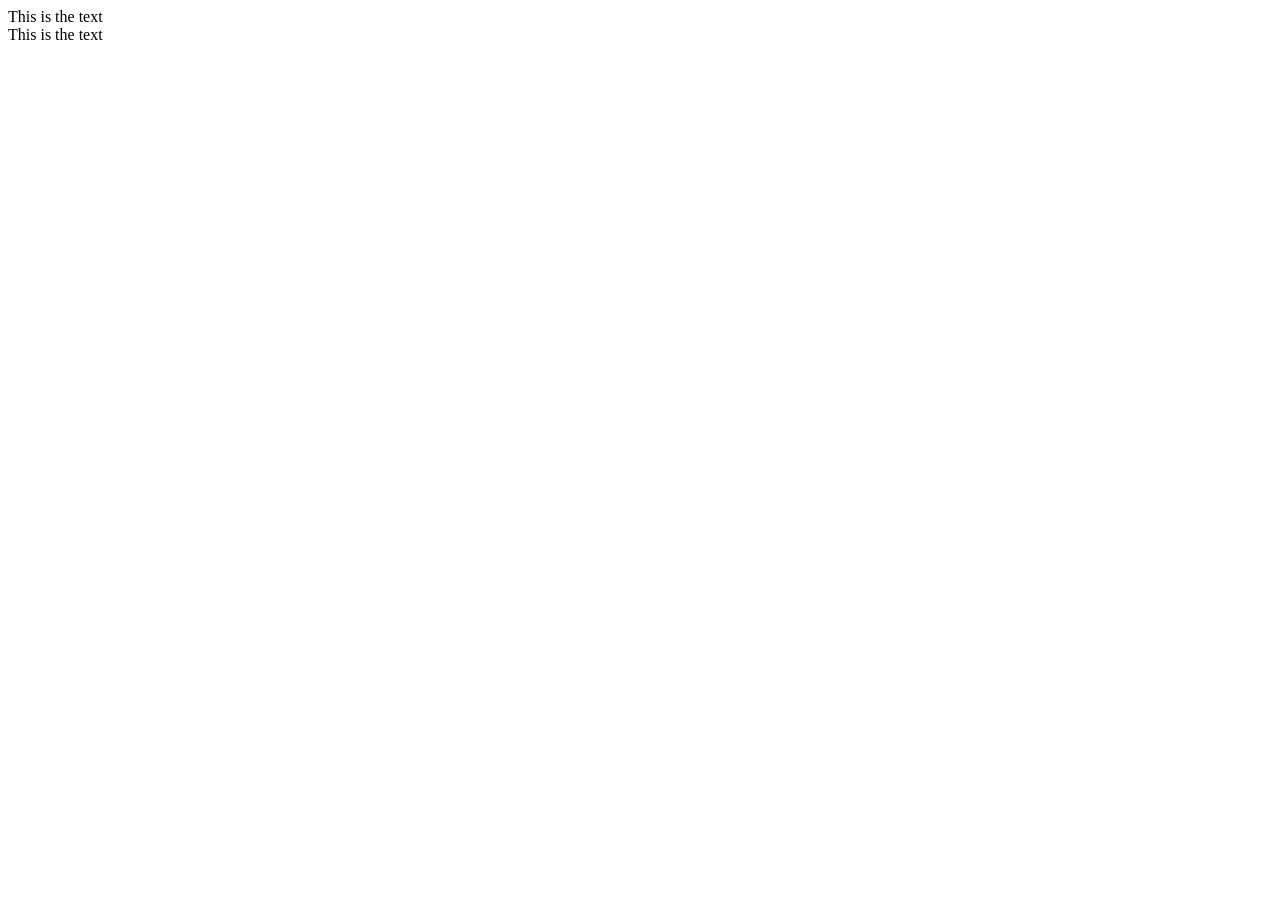
<file: bootstrap-5.3.8/dist/index.html>
<!DOCTYPE html>
<html lang="en">
<head>
    <meta charset="UTF-8">
    <meta name="viewport" content="width=device-width, initial-scale=1.0">
    <title>Document</title>
    <link src="css/bootstrap.css" rel="stylesheet">
</head>
<body>
    <div class="container border">
      <div class="row">
        <div class="col-3"> This is the text</div>
        <div class="col-9">This is the text</div>
      </div>
    </div>
    
    

<script src="js/bootstrap.bundle.js"></script>
</body>
</html>
</file>
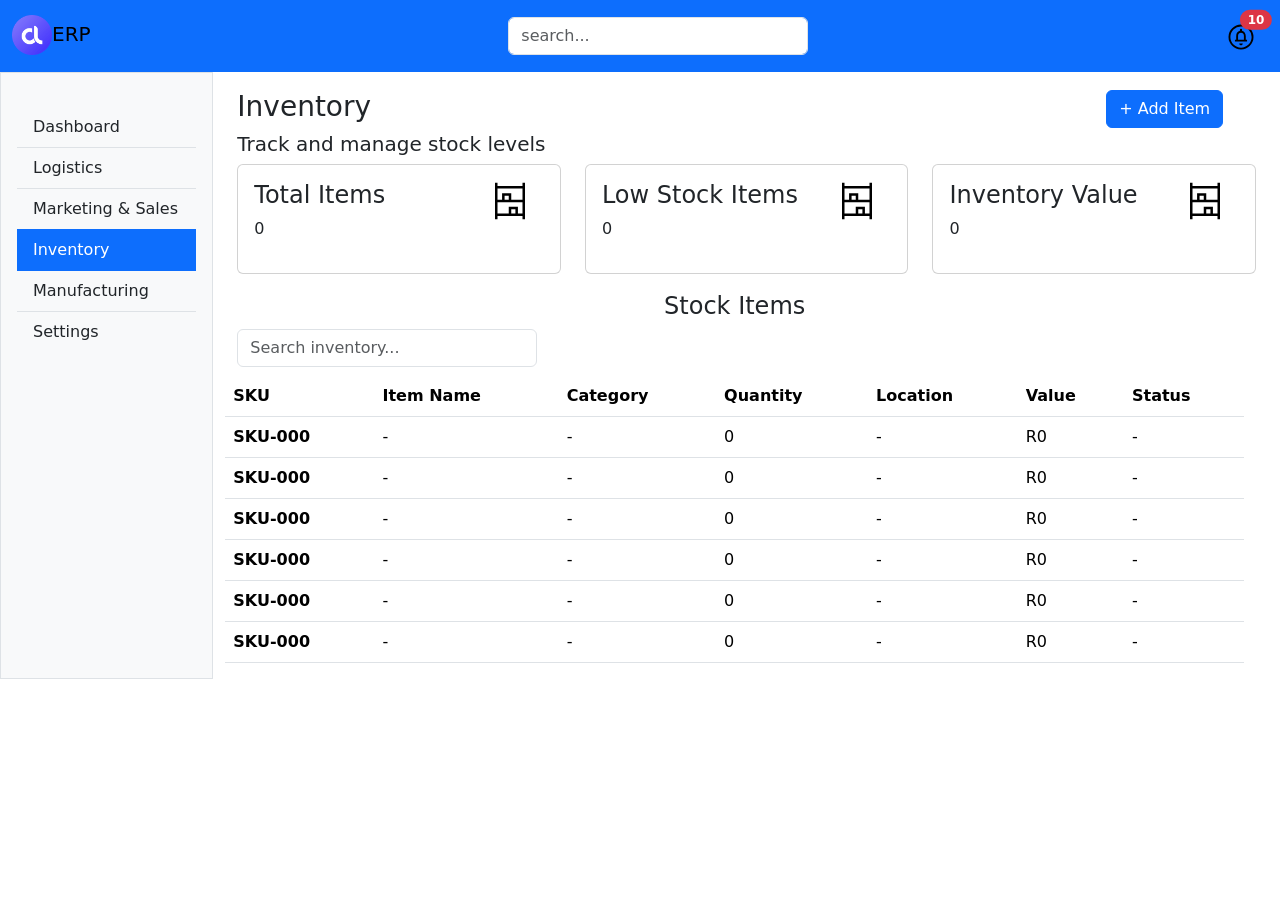
<file: Inventory.html>
<!DOCTYPE html>
<html lang="en">
<head>
    <meta charset="UTF-8">
    <meta name="viewport" content="width=device-width, initial-scale=1.0">
    <title>Document</title>
    <link href="https://cdn.jsdelivr.net/npm/bootstrap@5.3.8/dist/css/bootstrap.min.css" rel="stylesheet" integrity="sha384-sRIl4kxILFvY47J16cr9ZwB07vP4J8+LH7qKQnuqkuIAvNWLzeN8tE5YBujZqJLB" crossorigin="anonymous">
</head>
<body>
    <nav class="navbar sticky-top navbar-expand-lg bg-primary">
        <div class="container-fluid justify-content-between">
            <!--left side elements-->
            <div class="d-flex">
                <!--Logo-->
                <a class="navbar-brand me-2 mb-1 d-flex align-items-center" href="index.html">
                    <img src="simple-sidebar-menu-html-css-only-images/images/logo.png" alt="ERP logo" height="40" loading="lazy" style="margin-top: 2px;">
                    ERP
                </a>
            </div>

            <!--center element-->
            <ul class="navbar-nav flex-row d-none d-md-flex">
                <form class="input-group w-auto my-auto d-none d-md-flex">
                    <input autocomplete="off" type="search" class="form-control rounded" placeholder="search..." style="min-width: 125px; width: 300px;">
                </form>
            </ul>

            <!--right element-->
            <ul class="navbar-nav flex-row">
                <li class="nav-item dropdown me-3 me-lg-1">
                    <a data-mbd-dropdown-init class="nav-link hidden-arrow" href="#" id="navbarDropdownMenuLink" role="button" aria-expanded="false">
                        <img src ="pictures/circle_notifications_64dp_000000_FILL0_wght400_GRAD0_opsz48.svg" alt="notification bell" height="30" loading="lazy" style="margin-top: 2px;">
                        <span class="position-absolute top-2 start-5 translate-middle badge rounded-pill bg-danger">10</span>
                    </a>
                    <ul class="dropdown-menu dropdown-menu-end" aria-labelledby="navbarDropdownMenuLink">
                        <li>
                            <a class="dropdown-item" href="#">notification 1</a>
                        </li>
                        <li>
                            <a class="dropdown-item" href="#">notification 2</a>
                        </li>
                        <li>
                            <a class="dropdown-item" href="#">notification 3</a>
                        </li>
                    </ul>
                </li>
            </ul>
        </div>
    </nav>
    <div class="container-fluid">
        <div class="row">
            <!--sidebar-->
            <div class="sidebar border border-right col-md-3 col-lg-2 p-0 bg-body-tertiary">
                <div id="sidebarMenu" class="offcanvas-md offcanvas-end bg-body-tertiary" tabindex="-1" aria-labelledby="sidebarMenuLabel" style="padding-top: 10px; top: 0;">
                    <div class="position-sticky">
                        <div class="list-group list-group-flush mx-3 mt-4">
                            <a href="index.html" class="list-group-item list-group-item-action py-2 ripple bg-body-tertiary " aria-current="true">
                                <span>Dashboard</span>
                            </a>
                            <a href="logistics.html" class="list-group-item list-group-item-action py-2 ripple bg-body-tertiary ">
                                <span>Logistics</span>
                            </a>
                            <a href="salesAndMarketing.html" class="list-group-item list-group-item-action py-2 ripple bg-body-tertiary">
                                <span>Marketing & Sales</span>
                            </a>
                            <a href="Inventory.html" class="list-group-item list-group-item-action py-2 ripple active">
                                <span>Inventory</span>
                            </a>
                            <a href="manufacturing.html" class="list-group-item list-group-item-action py-2 ripple bg-body-tertiary">
                                <span>Manufacturing</span>
                            </a>
                            <a href="settings.html" class="list-group-item list-group-item-action py-2 ripple bg-body-tertiary">
                                <span>Settings</span>
                            </a>
                        </div>
                    </div>
        
                </div>
            </div>
            <main class = "col-md-9 ms-sm-auto col-lg-10 px-md-4">

                <!--row for heading-->
                <div class="row">
                    <div class="col-10" style="margin-top: 2vh;">
                        <h3>Inventory</h3>
                        <h5>Track and manage stock levels</h5>
                    </div>
                    <div class="col-2" style="margin-top: 2vh;">
                        <button class="btn btn-primary">
                            +  Add Item
                        </button>
                    </div>
                </div>

                <!--row for cards-->
                <div class="row">

                    <!--total items-->
                    <div class="col-4">
                        <div class="card">
                            <div class="card-body">
                                <div class="row">
                                    <div class="col-9">
                                        <h4>Total Items</h4>
                                        <p>0</p>
                                    </div>
                                    <div class="col-3">
                                        <img src="pictures/shelves_64dp_000000_FILL0_wght400_GRAD0_opsz48.svg" alt="currency" height="40">
                                    </div>
                                </div>
                            </div>
                        </div>
                    </div>
                    <!--Low Stock Items-->
                    <div class="col-4">
                        <div class="card">
                            <div class="card-body">
                                <div class="row">
                                    <div class="col-9">
                                        <h4>Low Stock Items</h4>
                                        <p>0</p>
                                    </div>
                                    <div class="col-3">
                                        <img src="pictures/shelves_64dp_000000_FILL0_wght400_GRAD0_opsz48.svg" alt="currency" height="40">
                                    </div>
                                </div>
                            </div>
                        </div>
                    </div>
                    <!--Inventory value-->
                    <div class="col-4">
                        <div class="card">
                            <div class="card-body">
                                <div class="row">
                                    <div class="col-9">
                                        <h4>Inventory Value</h4>
                                        <p>0</p>
                                    </div>
                                    <div class="col-3">
                                        <img src="pictures/shelves_64dp_000000_FILL0_wght400_GRAD0_opsz48.svg" alt="currency" height="40">
                                    </div>
                                </div>
                            </div>
                        </div>
                    </div>

                    
                </div>
                <!--row for table-->
                <div class="row">
                    <div class="row">
                        <h4 class="text-center" style="margin-top: 2vh;"> Stock Items</h4>
                        <form class="input-group w-auto my-auto d-none d-md-flex">
                            <input autocomplete="off" type="search" class="form-control rounded" placeholder="Search inventory..." style="min-width: 125px; width: 300px;">
                        </form>
                    </div>
                    <div class="row">
                        <table class="table caption-top" style="margin-top: 1vh;">
                            <thead>
                                <tr>
                                    <th scope="col">SKU</th>
                                    <th scope="col">Item Name</th>
                                    <th scope="col">Category</th>
                                    <th scope="col">Quantity</th>
                                    <th scope="col">Location</th>
                                    <th scope="col">Value</th>
                                    <th scope="col">Status</th>
                                </tr>
                            </thead>
                            <tbody>
                                <tr>
                                    <th scope="row">SKU-000</th>
                                    <td> - </td>
                                    <td> - </td>
                                    <td> 0 </td>
                                    <td> - </td>
                                    <td> R0 </td>
                                    <td> - </td>
                                </tr>
                                <tr>
                                    <th scope="row">SKU-000</th>
                                    <td> - </td>
                                    <td> - </td>
                                    <td> 0 </td>
                                    <td> - </td>
                                    <td> R0 </td>
                                    <td> - </td>
                                </tr>
                                <tr>
                                    <th scope="row">SKU-000</th>
                                    <td> - </td>
                                    <td> - </td>
                                    <td> 0 </td>
                                    <td> - </td>
                                    <td> R0 </td>
                                    <td> - </td>

                                </tr>
                                <tr>
                                    <th scope="row">SKU-000</th>
                                    <td> - </td>
                                    <td> - </td>
                                    <td> 0 </td>
                                    <td> - </td>
                                    <td> R0 </td>
                                    <td> - </td>

                                </tr>
                                <tr>
                                    <th scope="row">SKU-000</th>
                                    <td> - </td>
                                    <td> - </td>
                                    <td> 0 </td>
                                    <td> - </td>
                                    <td> R0 </td>
                                    <td> - </td>

                                </tr>
                                <tr>
                                    <th scope="row">SKU-000</th>
                                    <td> - </td>
                                    <td> - </td>
                                    <td> 0 </td>
                                    <td> - </td>
                                    <td> R0 </td>
                                    <td> - </td>

                                </tr>
                            </tbody>
                        </table>
                    </div>
                </div>
                
            </main>
        </div>
    </div>
    

    <script src="https://cdn.jsdelivr.net/npm/bootstrap@5.3.8/dist/js/bootstrap.bundle.min.js" integrity="sha384-FKyoEForCGlyvwx9Hj09JcYn3nv7wiPVlz7YYwJrWVcXK/BmnVDxM+D2scQbITxI" crossorigin="anonymous"></script>
</body>
</html>
</file>
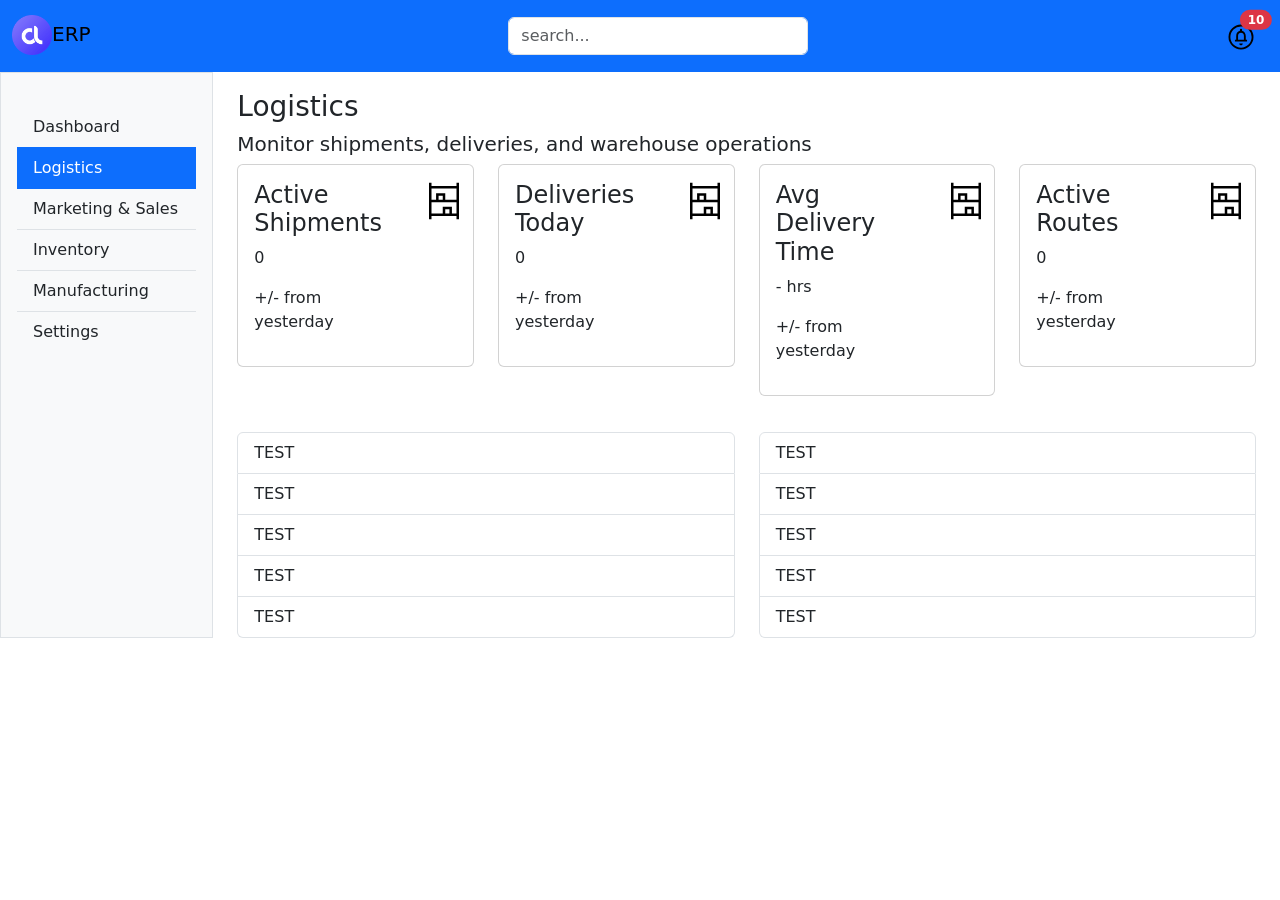
<file: logistics.html>
<!DOCTYPE html>
<html lang="en">
<head>
    <meta charset="UTF-8">
    <meta name="viewport" content="width=device-width, initial-scale=1.0">
    <title>Logistics</title>
    <link href="https://cdn.jsdelivr.net/npm/bootstrap@5.3.8/dist/css/bootstrap.min.css" rel="stylesheet" integrity="sha384-sRIl4kxILFvY47J16cr9ZwB07vP4J8+LH7qKQnuqkuIAvNWLzeN8tE5YBujZqJLB" crossorigin="anonymous">
</head>
<body>
    <nav class="navbar sticky-top navbar-expand-lg bg-primary">
        <div class="container-fluid justify-content-between">
            <!--left side elements-->
            <div class="d-flex">
                <!--Logo-->
                <a class="navbar-brand me-2 mb-1 d-flex align-items-center" href="index.html">
                    <img src="simple-sidebar-menu-html-css-only-images/images/logo.png" alt="ERP logo" height="40" loading="lazy" style="margin-top: 2px;">
                    ERP
                </a>
            </div>

            <!--center element-->
            <ul class="navbar-nav flex-row d-none d-md-flex">
                <form class="input-group w-auto my-auto d-none d-md-flex">
                    <input autocomplete="off" type="search" class="form-control rounded" placeholder="search..." style="min-width: 125px; width: 300px;">
                </form>
            </ul>

            <!--right element-->
            <ul class="navbar-nav flex-row">
                <li class="nav-item dropdown me-3 me-lg-1">
                    <a data-mbd-dropdown-init class="nav-link hidden-arrow" href="#" id="navbarDropdownMenuLink" role="button" aria-expanded="false">
                        <img src ="pictures/circle_notifications_64dp_000000_FILL0_wght400_GRAD0_opsz48.svg" alt="notification bell" height="30" loading="lazy" style="margin-top: 2px;">
                        <span class="position-absolute top-2 start-5 translate-middle badge rounded-pill bg-danger">10</span>
                    </a>
                    <ul class="dropdown-menu dropdown-menu-end" aria-labelledby="navbarDropdownMenuLink">
                        <li>
                            <a class="dropdown-item" href="#">notification 1</a>
                        </li>
                        <li>
                            <a class="dropdown-item" href="#">notification 2</a>
                        </li>
                        <li>
                            <a class="dropdown-item" href="#">notification 3</a>
                        </li>
                    </ul>
                </li>
            </ul>
        </div>
    </nav>
    <div class="container-fluid">
        <div class="row">
            <!--sidebar-->
            <div class="sidebar border border-right col-md-3 col-lg-2 p-0 bg-body-tertiary">
                <div id="sidebarMenu" class="offcanvas-md offcanvas-end bg-body-tertiary" tabindex="-1" aria-labelledby="sidebarMenuLabel" style="padding-top: 10px; top: 0;">
                    <div class="position-sticky">
                        <div class="list-group list-group-flush mx-3 mt-4">
                            <a href="index.html" class="list-group-item list-group-item-action py-2 ripple bg-body-tertiary " aria-current="true">
                                <span>Dashboard</span>
                            </a>
                            <a href="logistics.html" class="list-group-item list-group-item-action py-2 ripple active ">
                                <span>Logistics</span>
                            </a>
                            <a href="salesAndMarketing.html" class="list-group-item list-group-item-action py-2 ripple bg-body-tertiary">
                                <span>Marketing & Sales</span>
                            </a>
                            <a href="Inventory.html" class="list-group-item list-group-item-action py-2 ripple bg-body-tertiary">
                                <span>Inventory</span>
                            </a>
                            <a href="manufacturing.html" class="list-group-item list-group-item-action py-2 ripple bg-body-tertiary">
                                <span>Manufacturing</span>
                            </a>
                            <a href="settings.html" class="list-group-item list-group-item-action py-2 ripple bg-body-tertiary">
                                <span>Settings</span>
                            </a>
                        </div>
                    </div>
        
                </div>
            </div>
            <main class = "col-md-9 ms-sm-auto col-lg-10 px-md-4">

                 <!--row for heading-->
                <div class="row">
                    <div class="col" style="margin-top: 2vh;">
                        <h3>Logistics</h3>
                        <h5>Monitor shipments, deliveries, and warehouse operations</h5>
                    </div>
                </div>

                <!--row for cards-->
                <div class="row">

                    <!--active shipments-->
                    <div class="col-3">
                        <div class="card">
                            <div class="card-body">
                                <div class="row">
                                    <div class="col-9">
                                        <h4>Active Shipments</h4>
                                        <p>0</p>
                                        <p>+/- from yesterday</p>
                                    </div>
                                    <div class="col-3">
                                        <img src="pictures/shelves_64dp_000000_FILL0_wght400_GRAD0_opsz48.svg" alt="currency" height="40">
                                    </div>
                                </div>
                            </div>
                        </div>
                    </div>
                    <!--deliveries today-->
                    <div class="col-3">
                        <div class="card">
                            <div class="card-body">
                                <div class="row">
                                    <div class="col-9">
                                        <h4>Deliveries Today</h4>
                                        <p>0</p>
                                        <p>+/- from yesterday</p>
                                    </div>
                                    <div class="col-3">
                                        <img src="pictures/shelves_64dp_000000_FILL0_wght400_GRAD0_opsz48.svg" alt="currency" height="40">
                                    </div>
                                </div>
                            </div>
                        </div>
                    </div>
                    <!--avg delivery time-->
                    <div class="col-3">
                        <div class="card">
                            <div class="card-body">
                                <div class="row">
                                    <div class="col-9">
                                        <h4>Avg Delivery Time</h4>
                                        <p>- hrs</p>
                                        <p>+/- from yesterday</p>
                                    </div>
                                    <div class="col-3">
                                        <img src="pictures/shelves_64dp_000000_FILL0_wght400_GRAD0_opsz48.svg" alt="currency" height="40">
                                    </div>
                                </div>
                            </div>
                        </div>
                    </div>
                    <!--active routes-->
                    <div class="col-3">
                        <div class="card">
                            <div class="card-body">
                                <div class="row">
                                    <div class="col-9">
                                        <h4>Active Routes</h4>
                                        <p>0</p>
                                        <p>+/- from yesterday</p>
                                    </div>
                                    <div class="col-3">
                                        <img src="pictures/shelves_64dp_000000_FILL0_wght400_GRAD0_opsz48.svg" alt="currency" height="40">
                                    </div>
                                </div>
                            </div>
                        </div>
                    </div>

                    
                </div>
                <!--row for shipments and warehouse status-->
                <div class="row" style="margin-top: 4vh;">
                    <div class="col-md-6">
                        <ul class="list-group">
                            <li class="list-group-item">
                                TEST
                            </li>
                            <li class="list-group-item">
                                TEST
                            </li>
                            <li class="list-group-item">
                                TEST
                            </li>
                            <li class="list-group-item">
                                TEST
                            </li>
                            <li class="list-group-item">
                                TEST
                            </li>
                        </ul>
                    </div>
                        
                    <div class="col-md-6">
                        <ul class="list-group">
                            <li class="list-group-item">
                                TEST
                            </li>
                            <li class="list-group-item">
                                TEST
                            </li>
                            <li class="list-group-item">
                                TEST
                            </li>
                            <li class="list-group-item">
                                TEST
                            </li>
                            <li class="list-group-item">
                                TEST
                            </li>
                        </ul>
                    </div>

                </div>



            </main>
        </div>
    </div>

    
    
    <script src="https://cdn.jsdelivr.net/npm/bootstrap@5.3.8/dist/js/bootstrap.bundle.min.js" integrity="sha384-FKyoEForCGlyvwx9Hj09JcYn3nv7wiPVlz7YYwJrWVcXK/BmnVDxM+D2scQbITxI" crossorigin="anonymous"></script>
</body>
</html>
</file>
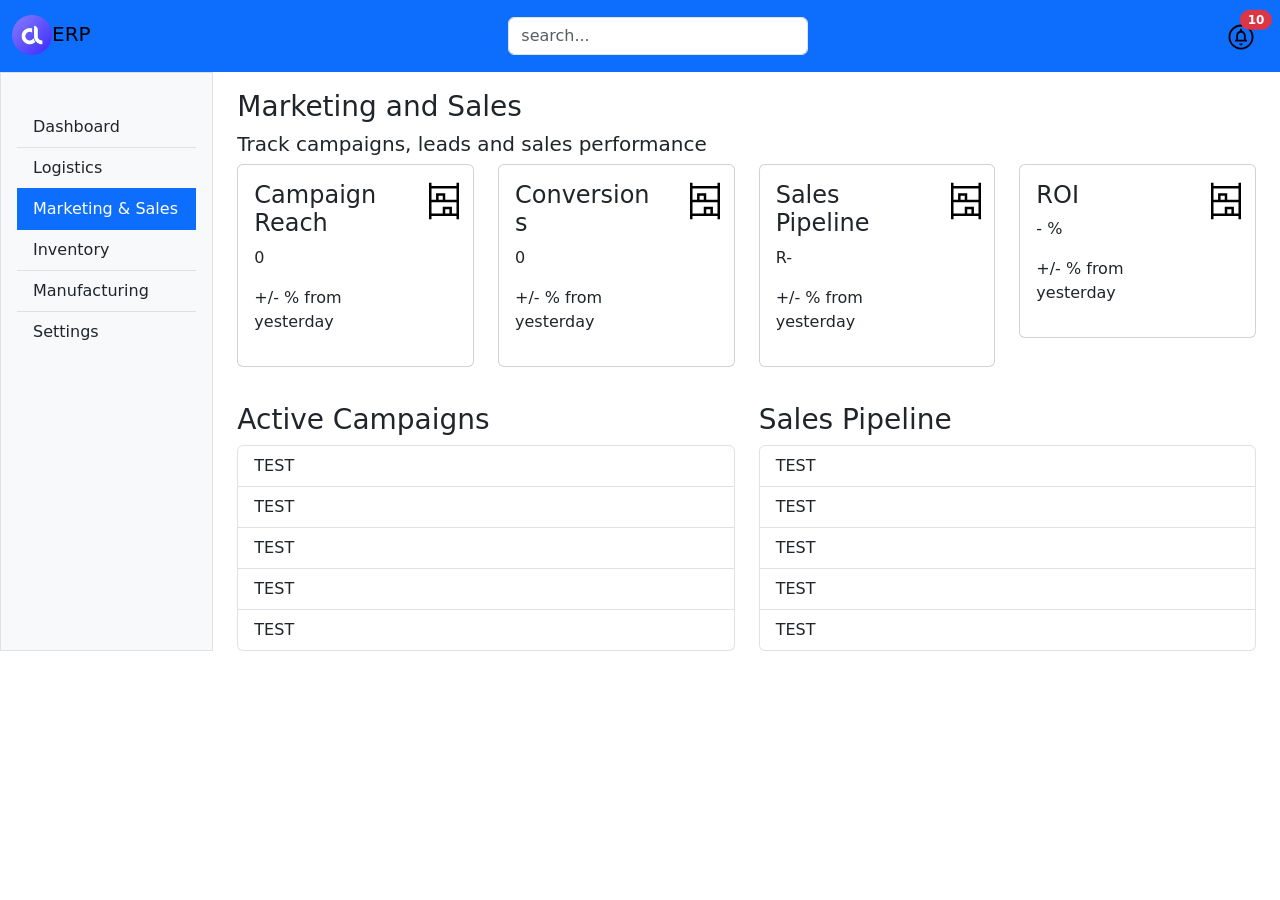
<file: salesAndMarketing.html>
<!DOCTYPE html>
<html lang="en">
<head>
    <meta charset="UTF-8">
    <meta name="viewport" content="width=device-width, initial-scale=1.0">
    <title>Logistics</title>
    <link href="https://cdn.jsdelivr.net/npm/bootstrap@5.3.8/dist/css/bootstrap.min.css" rel="stylesheet" integrity="sha384-sRIl4kxILFvY47J16cr9ZwB07vP4J8+LH7qKQnuqkuIAvNWLzeN8tE5YBujZqJLB" crossorigin="anonymous">
</head>
<body>
    <nav class="navbar sticky-top navbar-expand-lg bg-primary">
        <div class="container-fluid justify-content-between">
            <!--left side elements-->
            <div class="d-flex">
                <!--Logo-->
                <a class="navbar-brand me-2 mb-1 d-flex align-items-center" href="index.html">
                    <img src="simple-sidebar-menu-html-css-only-images/images/logo.png" alt="ERP logo" height="40" loading="lazy" style="margin-top: 2px;">
                    ERP
                </a>
            </div>

            <!--center element-->
            <ul class="navbar-nav flex-row d-none d-md-flex">
                <form class="input-group w-auto my-auto d-none d-md-flex">
                    <input autocomplete="off" type="search" class="form-control rounded" placeholder="search..." style="min-width: 125px; width: 300px;">
                </form>
            </ul>

            <!--right element-->
            <ul class="navbar-nav flex-row">
                <li class="nav-item dropdown me-3 me-lg-1">
                    <a data-mbd-dropdown-init class="nav-link hidden-arrow" href="#" id="navbarDropdownMenuLink" role="button" aria-expanded="false">
                        <img src ="pictures/circle_notifications_64dp_000000_FILL0_wght400_GRAD0_opsz48.svg" alt="notification bell" height="30" loading="lazy" style="margin-top: 2px;">
                        <span class="position-absolute top-2 start-5 translate-middle badge rounded-pill bg-danger">10</span>
                    </a>
                    <ul class="dropdown-menu dropdown-menu-end" aria-labelledby="navbarDropdownMenuLink">
                        <li>
                            <a class="dropdown-item" href="#">notification 1</a>
                        </li>
                        <li>
                            <a class="dropdown-item" href="#">notification 2</a>
                        </li>
                        <li>
                            <a class="dropdown-item" href="#">notification 3</a>
                        </li>
                    </ul>
                </li>
            </ul>
        </div>
    </nav>
    <div class="container-fluid">
        <div class="row">
            <!--sidebar-->
            <div class="sidebar border border-right col-md-3 col-lg-2 p-0 bg-body-tertiary">
                <div id="sidebarMenu" class="offcanvas-md offcanvas-end bg-body-tertiary" tabindex="-1" aria-labelledby="sidebarMenuLabel" style="padding-top: 10px; top: 0;">
                    <div class="position-sticky">
                        <div class="list-group list-group-flush mx-3 mt-4">
                            <a href="index.html" class="list-group-item list-group-item-action py-2 ripple bg-body-tertiary " aria-current="true">
                                <span>Dashboard</span>
                            </a>
                            <a href="logistics.html" class="list-group-item list-group-item-action py-2 ripple bg-body-tertiary ">
                                <span>Logistics</span>
                            </a>
                            <a href="salesAndMarketing.html" class="list-group-item list-group-item-action py-2 ripple active">
                                <span>Marketing & Sales</span>
                            </a>
                            <a href="Inventory.html" class="list-group-item list-group-item-action py-2 ripple bg-body-tertiary">
                                <span>Inventory</span>
                            </a>
                            <a href="manufacturing.html" class="list-group-item list-group-item-action py-2 ripple bg-body-tertiary">
                                <span>Manufacturing</span>
                            </a>
                            <a href="settings.html" class="list-group-item list-group-item-action py-2 ripple bg-body-tertiary">
                                <span>Settings</span>
                            </a>
                        </div>
                    </div>
        
                </div>
            </div>
            <main class = "col-md-9 ms-sm-auto col-lg-10 px-md-4">

                 <!--row for heading-->
                <div class="row">
                    <div class="col" style="margin-top: 2vh;">
                        <h3>Marketing and Sales</h3>
                        <h5>Track campaigns, leads and sales performance</h5>
                    </div>
                </div>

                <!--row for cards-->
                <div class="row">

                    <!--Campaign Reach-->
                    <div class="col-3">
                        <div class="card">
                            <div class="card-body">
                                <div class="row">
                                    <div class="col-9">
                                        <h4>Campaign Reach</h4>
                                        <p>0</p>
                                        <p>+/- % from yesterday</p>
                                    </div>
                                    <div class="col-3">
                                        <img src="pictures/shelves_64dp_000000_FILL0_wght400_GRAD0_opsz48.svg" alt="currency" height="40">
                                    </div>
                                </div>
                            </div>
                        </div>
                    </div>
                    <!--Conversions-->
                    <div class="col-3">
                        <div class="card">
                            <div class="card-body">
                                <div class="row">
                                    <div class="col-9">
                                        <h4>Conversions</h4>
                                        <p>0</p>
                                        <p>+/- % from yesterday</p>
                                    </div>
                                    <div class="col-3">
                                        <img src="pictures/shelves_64dp_000000_FILL0_wght400_GRAD0_opsz48.svg" alt="currency" height="40">
                                    </div>
                                </div>
                            </div>
                        </div>
                    </div>
                    <!--Sales Pipeline-->
                    <div class="col-3">
                        <div class="card">
                            <div class="card-body">
                                <div class="row">
                                    <div class="col-9">
                                        <h4>Sales Pipeline</h4>
                                        <p> R- </p>
                                        <p>+/- % from yesterday</p>
                                    </div>
                                    <div class="col-3">
                                        <img src="pictures/shelves_64dp_000000_FILL0_wght400_GRAD0_opsz48.svg" alt="currency" height="40">
                                    </div>
                                </div>
                            </div>
                        </div>
                    </div>
                    <!--ROI-->
                    <div class="col-3">
                        <div class="card">
                            <div class="card-body">
                                <div class="row">
                                    <div class="col-9">
                                        <h4>ROI</h4>
                                        <p> - %</p>
                                        <p>+/- % from yesterday</p>
                                    </div>
                                    <div class="col-3">
                                        <img src="pictures/shelves_64dp_000000_FILL0_wght400_GRAD0_opsz48.svg" alt="currency" height="40">
                                    </div>
                                </div>
                            </div>
                        </div>
                    </div>

                    
                </div>
                <!--row for active campaigns and sales pipeline-->
                <div class="row" style="margin-top: 4vh;">
                    <div class="col-md-6">
                        <h3> Active Campaigns</h3>
                        <ul class="list-group">
                            <li class="list-group-item">
                                TEST
                            </li>
                            <li class="list-group-item">
                                TEST
                            </li>
                            <li class="list-group-item">
                                TEST
                            </li>
                            <li class="list-group-item">
                                TEST
                            </li>
                            <li class="list-group-item">
                                TEST
                            </li>
                        </ul>
                    </div>
                        
                    <div class="col-md-6">
                        <h3> Sales Pipeline</h3>
                        <ul class="list-group">
                            <li class="list-group-item">
                                TEST
                            </li>
                            <li class="list-group-item">
                                TEST
                            </li>
                            <li class="list-group-item">
                                TEST
                            </li>
                            <li class="list-group-item">
                                TEST
                            </li>
                            <li class="list-group-item">
                                TEST
                            </li>
                        </ul>
                    </div>

                </div>



            </main>
        </div>
    </div>

    
    
    <script src="https://cdn.jsdelivr.net/npm/bootstrap@5.3.8/dist/js/bootstrap.bundle.min.js" integrity="sha384-FKyoEForCGlyvwx9Hj09JcYn3nv7wiPVlz7YYwJrWVcXK/BmnVDxM+D2scQbITxI" crossorigin="anonymous"></script>
</body>
</html>
</file>
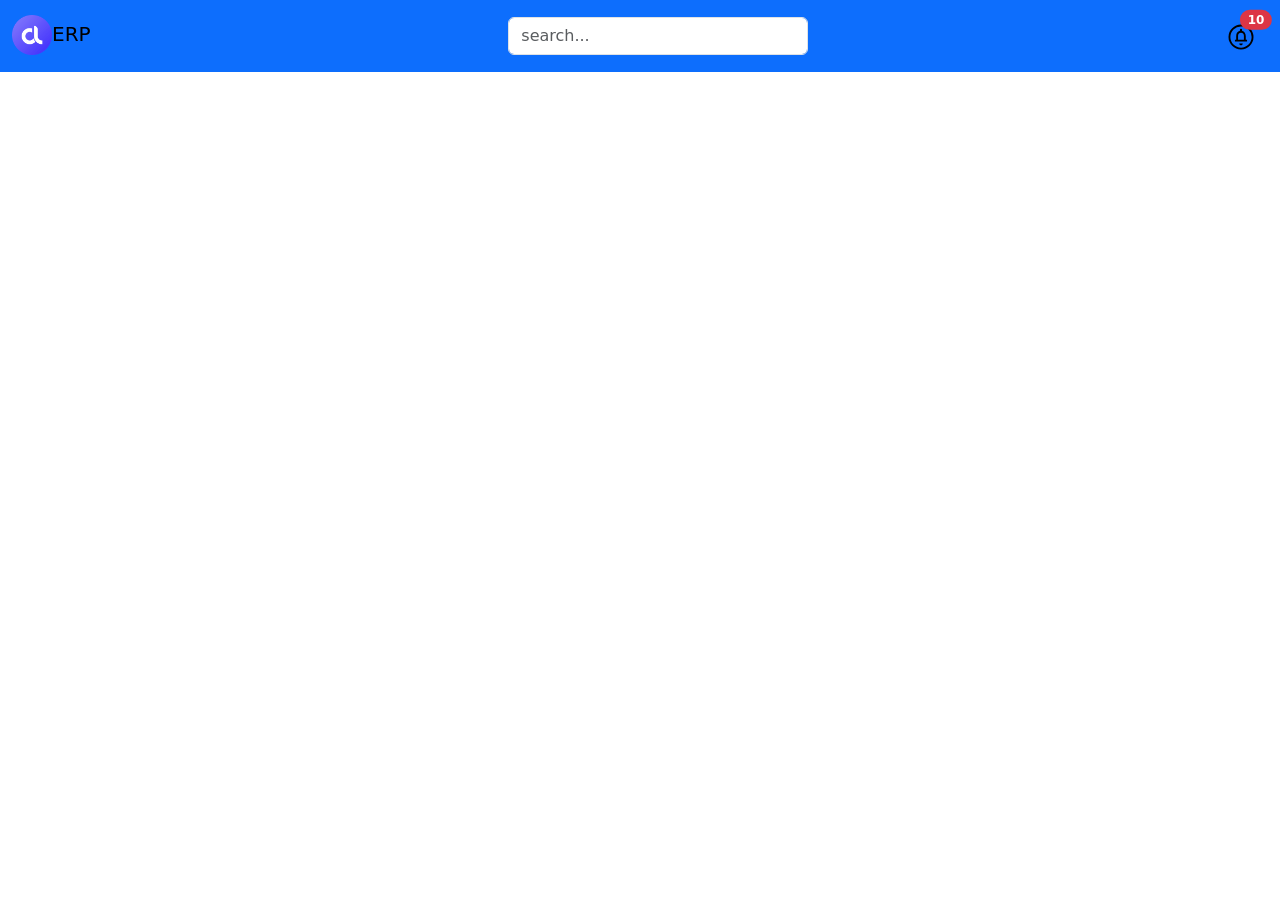
<file: pages/Inventory.html>
<!DOCTYPE html>
<html lang="en">
<head>
    <meta charset="UTF-8">
    <meta name="viewport" content="width=device-width, initial-scale=1.0">
    <title>Document</title>
    <link href="https://cdn.jsdelivr.net/npm/bootstrap@5.3.8/dist/css/bootstrap.min.css" rel="stylesheet" integrity="sha384-sRIl4kxILFvY47J16cr9ZwB07vP4J8+LH7qKQnuqkuIAvNWLzeN8tE5YBujZqJLB" crossorigin="anonymous">
</head>
<body>
    <nav class="navbar sticky-top navbar-expand-lg bg-primary">
        <div class="container-fluid justify-content-between">
            <!--left side elements-->
            <div class="d-flex">
                <!--Logo-->
                <a class="navbar-brand me-2 mb-1 d-flex align-items-center" href="">
                    <img src="pictures/logo.png" alt="ERP logo" height="40" loading="lazy" style="margin-top: 2px;">
                    ERP
                </a>
            </div>

            <!--center element-->
            <ul class="navbar-nav flex-row d-none d-md-flex">
                <form class="input-group w-auto my-auto d-none d-md-flex">
                    <input autocomplete="off" type="search" class="form-control rounded" placeholder="search..." style="min-width: 125px; width: 300px;">
                </form>
            </ul>

            <!--right element-->
            <ul class="navbar-nav flex-row">
                <li class="nav-item dropdown me-3 me-lg-1">
                    <a data-mbd-dropdown-init class="nav-link hidden-arrow" href="#" id="navbarDropdownMenuLink" role="button" aria-expanded="false">
                        <img src ="pictures/circle_notifications_64dp_000000_FILL0_wght400_GRAD0_opsz48.svg" alt="notification bell" height="30" loading="lazy" style="margin-top: 2px;">
                        <span class="position-absolute top-2 start-5 translate-middle badge rounded-pill bg-danger">10</span>
                    </a>
                    <ul class="dropdown-menu dropdown-menu-end" aria-labelledby="navbarDropdownMenuLink">
                        <li>
                            <a class="dropdown-item" href="#">notification 1</a>
                        </li>
                        <li>
                            <a class="dropdown-item" href="#">notification 2</a>
                        </li>
                        <li>
                            <a class="dropdown-item" href="#">notification 3</a>
                        </li>
                    </ul>
                </li>
            </ul>
        </div>
    </nav>
    

    <script src="https://cdn.jsdelivr.net/npm/bootstrap@5.3.8/dist/js/bootstrap.bundle.min.js" integrity="sha384-FKyoEForCGlyvwx9Hj09JcYn3nv7wiPVlz7YYwJrWVcXK/BmnVDxM+D2scQbITxI" crossorigin="anonymous"></script>
</body>
</html>
</file>
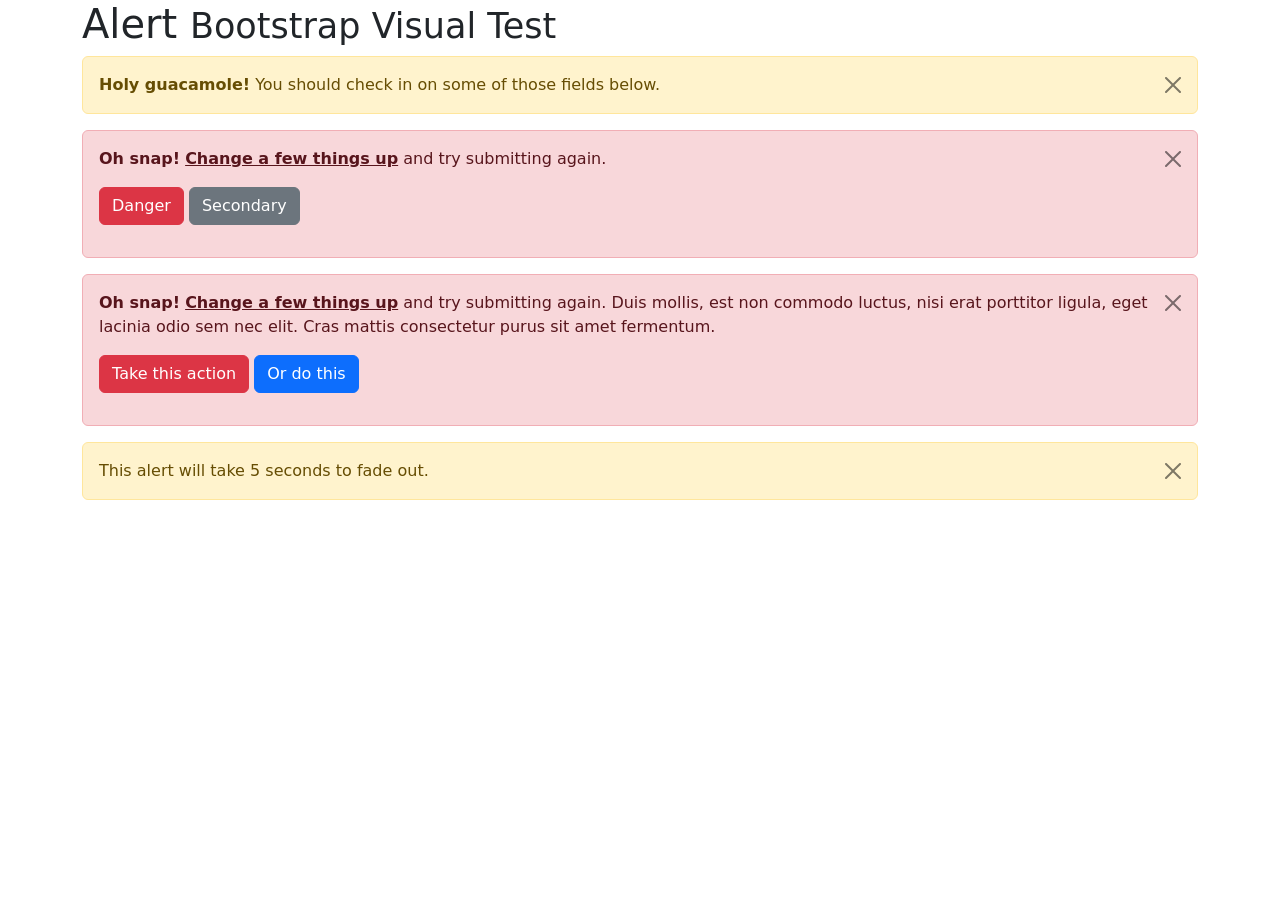
<file: bootstrap-5.3.8/js/tests/visual/alert.html>
<!doctype html>
<html lang="en">
  <head>
    <meta charset="utf-8">
    <meta name="viewport" content="width=device-width, initial-scale=1">
    <link href="../../../dist/css/bootstrap.min.css" rel="stylesheet">
    <title>Alert</title>
  </head>
  <body>
    <div class="container">
      <h1>Alert <small>Bootstrap Visual Test</small></h1>

      <div class="alert alert-warning alert-dismissible fade show" role="alert">
        <button type="button" class="btn-close" data-bs-dismiss="alert" aria-label="Close"></button>
        <strong>Holy guacamole!</strong> You should check in on some of those fields below.
      </div>

      <div class="alert alert-danger alert-dismissible fade show" role="alert">
        <button type="button" class="btn-close" data-bs-dismiss="alert" aria-label="Close"></button>
        <p>
          <strong>Oh snap!</strong> <a href="#" class="alert-link">Change a few things up</a> and try submitting again.
        </p>
        <p>
          <button type="button" class="btn btn-danger">Danger</button>
          <button type="button" class="btn btn-secondary">Secondary</button>
        </p>
      </div>

      <div class="alert alert-danger alert-dismissible fade show" role="alert">
        <button type="button" class="btn-close" data-bs-dismiss="alert" aria-label="Close"></button>
        <p>
          <strong>Oh snap!</strong> <a href="#" class="alert-link">Change a few things up</a> and try submitting again. Duis mollis, est non commodo luctus, nisi erat porttitor ligula, eget lacinia odio sem nec elit. Cras mattis consectetur purus sit amet fermentum.
        </p>
        <p>
          <button type="button" class="btn btn-danger">Take this action</button>
          <button type="button" class="btn btn-primary">Or do this</button>
        </p>
      </div>

      <div class="alert alert-warning alert-dismissible fade show" role="alert" style="transition-duration: 5s;">
        <button type="button" class="btn-close" data-bs-dismiss="alert" aria-label="Close"></button>
        This alert will take 5 seconds to fade out.
      </div>
    </div>

    <script src="../../../dist/js/bootstrap.bundle.js"></script>
  </body>
</html>
</file>
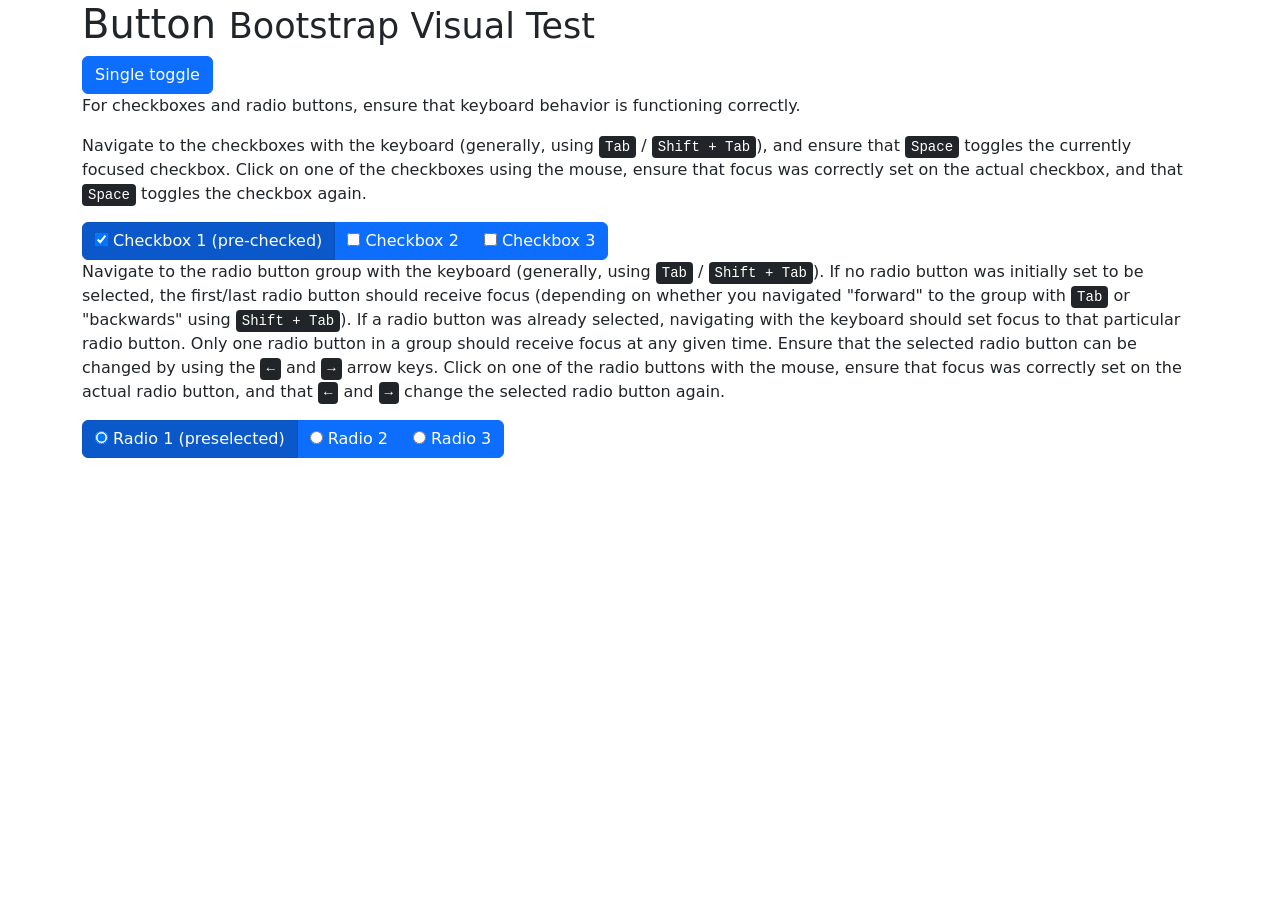
<file: bootstrap-5.3.8/js/tests/visual/button.html>
<!doctype html>
<html lang="en">
  <head>
    <meta charset="utf-8">
    <meta name="viewport" content="width=device-width, initial-scale=1">
    <link href="../../../dist/css/bootstrap.min.css" rel="stylesheet">
    <title>Button</title>
  </head>
  <body>
    <div class="container">
      <h1>Button <small>Bootstrap Visual Test</small></h1>

      <button type="button" class="btn btn-primary" data-bs-toggle="button" aria-pressed="false" autocomplete="off">
        Single toggle
      </button>

      <p>For checkboxes and radio buttons, ensure that keyboard behavior is functioning correctly.</p>
      <p>Navigate to the checkboxes with the keyboard (generally, using <kbd>Tab</kbd> / <kbd><kbd>Shift</kbd> + <kbd>Tab</kbd></kbd>), and ensure that <kbd>Space</kbd> toggles the currently focused checkbox. Click on one of the checkboxes using the mouse, ensure that focus was correctly set on the actual checkbox, and that <kbd>Space</kbd> toggles the checkbox again.</p>

      <div class="btn-group" data-bs-toggle="buttons">
        <label class="btn btn-primary active">
          <input type="checkbox" checked autocomplete="off"> Checkbox 1 (pre-checked)
        </label>
        <label class="btn btn-primary">
          <input type="checkbox" autocomplete="off"> Checkbox 2
        </label>
        <label class="btn btn-primary">
          <input type="checkbox" autocomplete="off"> Checkbox 3
        </label>
      </div>

      <p>Navigate to the radio button group with the keyboard (generally, using <kbd>Tab</kbd> / <kbd><kbd>Shift</kbd> + <kbd>Tab</kbd></kbd>). If no radio button was initially set to be selected, the first/last radio button should receive focus (depending on whether you navigated "forward" to the group with <kbd>Tab</kbd> or "backwards" using <kbd><kbd>Shift</kbd> + <kbd>Tab</kbd></kbd>). If a radio button was already selected, navigating with the keyboard should set focus to that particular radio button. Only one radio button in a group should receive focus at any given time.  Ensure that the selected radio button can be changed by using the <kbd>←</kbd> and <kbd>→</kbd> arrow keys. Click on one of the radio buttons with the mouse,  ensure that focus was correctly set on the actual radio button, and that <kbd>←</kbd> and <kbd>→</kbd> change the selected radio button again.</p>

      <div class="btn-group" data-bs-toggle="buttons">
        <label class="btn btn-primary active">
          <input type="radio" name="options" id="option1" autocomplete="off" checked> Radio 1 (preselected)
        </label>
        <label class="btn btn-primary">
          <input type="radio" name="options" id="option2" autocomplete="off"> Radio 2
        </label>
        <label class="btn btn-primary">
          <input type="radio" name="options" id="option3" autocomplete="off"> Radio 3
        </label>
      </div>
    </div>

    <script src="../../../dist/js/bootstrap.bundle.js"></script>
  </body>
</html>
</file>
